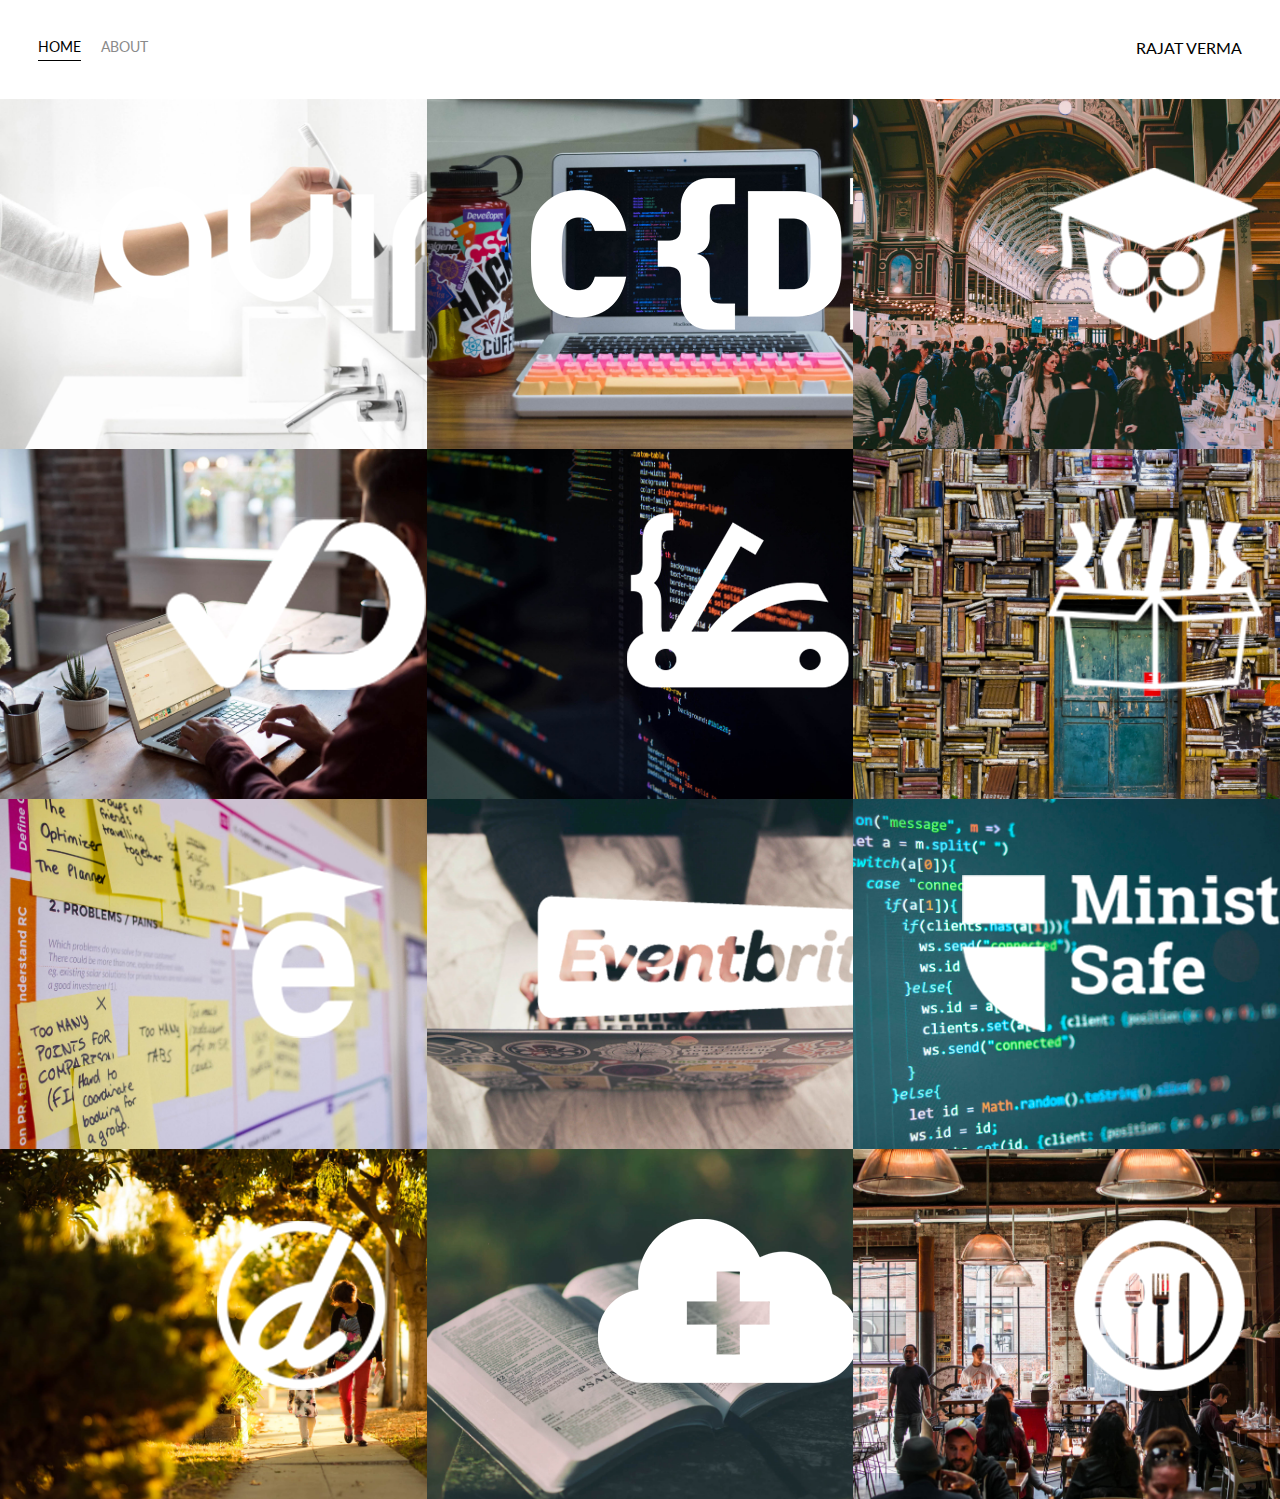
<file: index.html>
<!DOCTYPE html>
<html lang="en" dir="ltr">

<head>
    <meta charset="utf-8">
    <title>PortFolio</title>
    <link rel="preconnect" href="https://fonts.gstatic.com">
    <link href="https://fonts.googleapis.com/css2?family=Lato&display=swap" rel="stylesheet">
    <link rel="stylesheet" href="style.css">
</head>

<body>
<div class="container">
    <div class="nav-wrapper">
        <div class="left-side">
            <div class="nav-link-wrapper active-nav-link">
                <a href="index.html">Home</a>
            </div>

            <div class="nav-link-wrapper">
                <a href="about.html">About</a>
            </div>
        </div>
        
        <div class="right-side">
            <div class="brand">
                <div>RAJAT VERMA</div>
            </div>   
        </div>
    </div>

    <div class="content-wrapper">
        <div class="portfolio-items-wrapper">
            
            <div class="portfolio-item-wrapper">
                <div class="portfolio-img-background" style="background-image:url(images/portfolio1.jpg)"></div>
                
                <div class="img-text-wrapper">
                    <div class="log-wrapper">
                        <img src="images/logos/quip.png">
                    </div>

                    <div class="subtitle">
                        I built athe Quip Ecommerce platform, named a Top 25 Invention by Time Magazine in 2006.
                    </div>
                </div>    
            </div>
            
            <div class="portfolio-item-wrapper">
                <div class="portfolio-img-background" style="background-image:url(images/portfolio2.jpg)"></div>
                
                <div class="img-text-wrapper">
                    <div class="log-wrapper">
                        <img src="images/logos/crondose.png">
                    </div>

                    <div class="subtitle">
                        I built athe Quip Ecommerce platform, named a Top 25 Invention by Time Magazine in 2007.
                    </div>
                </div>    
            </div>

            <div class="portfolio-item-wrapper">
                <div class="portfolio-img-background" style="background-image:url(images/portfolio3.jpg)"></div>
                
                <div class="img-text-wrapper">
                    <div class="log-wrapper">
                        <img src="images/logos/dailysmarty.png">
                    </div>

                    <div class="subtitle">
                        I built athe Quip Ecommerce platform, named a Top 25 Invention by Time Magazine in 2008.
                    </div>
                </div>    
            </div>

            <div class="portfolio-item-wrapper">
                <div class="portfolio-img-background" style="background-image:url(images/portfolio4.jpg)"></div>
                
                <div class="img-text-wrapper">
                    <div class="log-wrapper">
                        <img src="images/logos/dashtrack.png">
                    </div>

                    <div class="subtitle">
                        I built athe Quip Ecommerce platform, named a Top 25 Invention by Time Magazine in 2009.
                    </div>
                </div>    
            </div>

            <div class="portfolio-item-wrapper">
                <div class="portfolio-img-background" style="background-image:url(images/portfolio5.jpg)"></div>
                
                <div class="img-text-wrapper">
                    <div class="log-wrapper">
                        <img src="images/logos/devcamp.png">
                    </div>

                    <div class="subtitle">
                        I built athe Quip Ecommerce platform, named a Top 25 Invention by Time Magazine in 2010.
                    </div>
                </div>    
            </div>

            <div class="portfolio-item-wrapper">
                <div class="portfolio-img-background" style="background-image:url(images/portfolio6.jpg)"></div>
                
                <div class="img-text-wrapper">
                    <div class="log-wrapper">
                        <img src="images/logos/devtrunk.png">
                    </div>

                    <div class="subtitle">
                        I built athe Quip Ecommerce platform, named a Top 25 Invention by Time Magazine in 2011.
                    </div>
                </div>    
            </div>

            <div class="portfolio-item-wrapper">
                <div class="portfolio-img-background" style="background-image:url(images/portfolio7.jpg)"></div>
                
                <div class="img-text-wrapper">
                    <div class="log-wrapper">
                        <img src="images/logos/edutechional.png">
                    </div>

                    <div class="subtitle">
                        I built athe Quip Ecommerce platform, named a Top 25 Invention by Time Magazine in 2012.
                    </div>
                </div>    
            </div>

            <div class="portfolio-item-wrapper">
                <div class="portfolio-img-background" style="background-image:url(images/portfolio8.jpg)"></div>
                
                <div class="img-text-wrapper">
                    <div class="log-wrapper">
                        <img src="images/logos/eventbrite.png">
                    </div>

                    <div class="subtitle">
                        I built athe Quip Ecommerce platform, named a Top 25 Invention by Time Magazine in 2013.
                    </div>
                </div>    
            </div>

            <div class="portfolio-item-wrapper">
                <div class="portfolio-img-background" style="background-image:url(images/portfolio9.jpg)"></div>
                
                <div class="img-text-wrapper">
                    <div class="log-wrapper">
                        <img src="images/logos/ministry-safe.png">
                    </div>

                    <div class="subtitle">
                        I built athe Quip Ecommerce platform, named a Top 25 Invention by Time Magazine in 2014.
                    </div>
                </div>    
            </div>

            <div class="portfolio-item-wrapper">
                <div class="portfolio-img-background" style="background-image:url(images/portfolio10.jpg)"></div>
                
                <div class="img-text-wrapper">
                    <div class="log-wrapper">
                        <img src="images/logos/open-devos.png">
                    </div>

                    <div class="subtitle">
                        I built athe Quip Ecommerce platform, named a Top 25 Invention by Time Magazine in 2015.
                    </div>
                </div>    
            </div>

            <div class="portfolio-item-wrapper">
                <div class="portfolio-img-background" style="background-image:url(images/portfolio11.jpg)"></div>
                
                <div class="img-text-wrapper">
                    <div class="log-wrapper">
                        <img src="images/logos/shop-hacker.png">
                    </div>

                    <div class="subtitle">
                        I built athe Quip Ecommerce platform, named a Top 25 Invention by Time Magazine in 2016.
                    </div>
                </div>    
            </div>

            <div class="portfolio-item-wrapper">
                <div class="portfolio-img-background" style="background-image:url(images/portfolio12.jpg)"></div>
                
                <div class="img-text-wrapper">
                    <div class="log-wrapper">
                        <img src="images/logos/toastability.png">
                    </div>

                    <div class="subtitle">
                        I built athe Quip Ecommerce platform, named a Top 25 Invention by Time Magazine in 2017.
                    </div>
                </div>    
            </div>

        </div>
    </div>
</div>

</body>
<script>
    const portfolioItems = document.querySelectorAll('.portfolio-item-wrapper');

    portfolioItems.forEach(portfolioItem => 
    {
        portfolioItem.addEventListener('mouseover', () => 
        {
           portfolioItem.childNodes[1].classList.add('img-darken');
        })

        portfolioItem.addEventListener('mouseout', () => 
        {    
            portfolioItem.childNodes[1].classList.remove('img-darken');
        })
    })

</script>
</html>
</file>
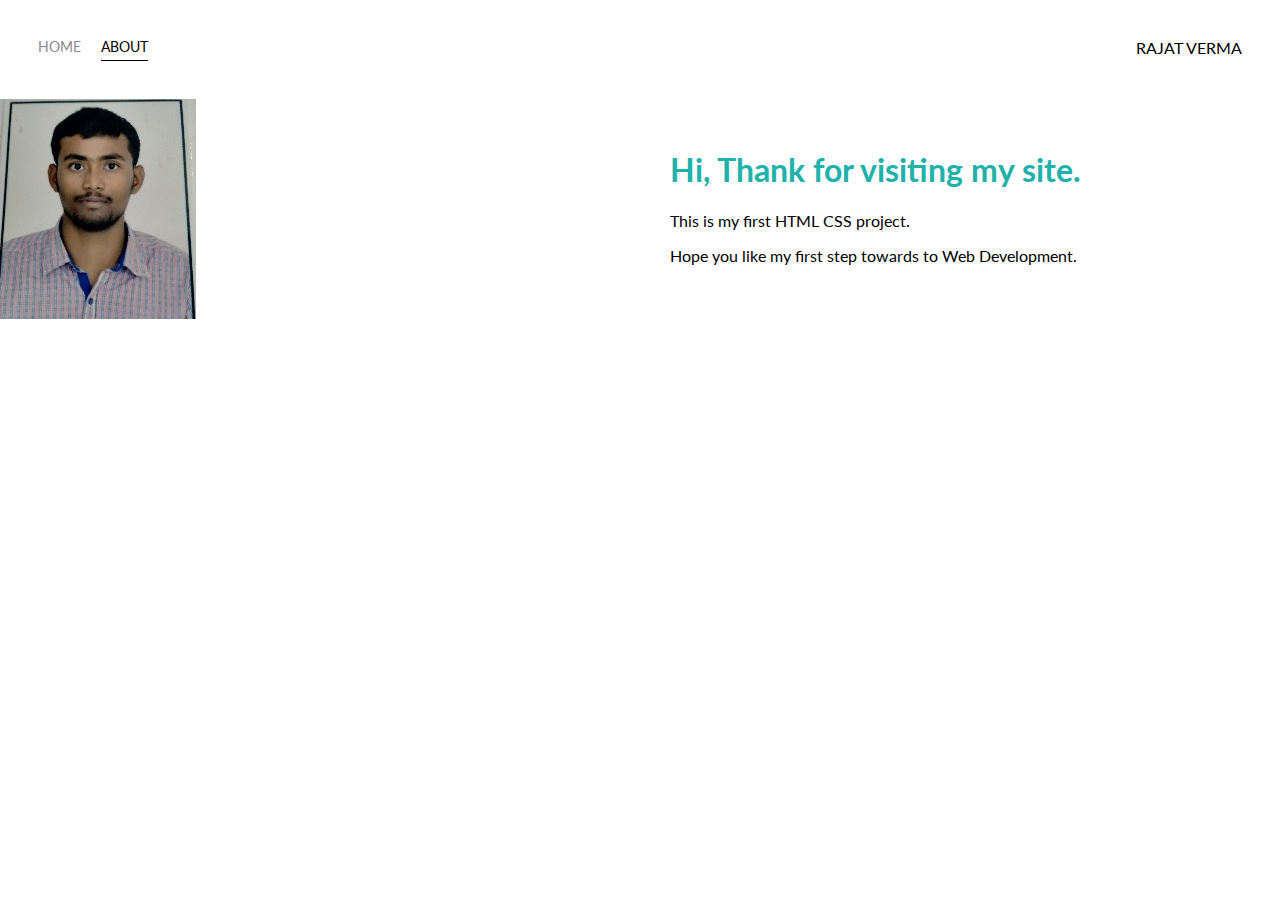
<file: about.html>
<!DOCTYPE html>
<html lang="en" dir="ltr">

<head>
    <meta charset="utf-8">
    <title>About</title>
    <link rel="preconnect" href="https://fonts.gstatic.com">
    <link href="https://fonts.googleapis.com/css2?family=Lato&display=swap" rel="stylesheet">
    <link rel="stylesheet" href="style.css">
</head>

<body>
<div class="container">
    <div class="nav-wrapper">
        <div class="left-side">
            <div class="nav-link-wrapper">
                <a href="index.html">Home</a>
            </div>

            <div class="nav-link-wrapper active-nav-link">
                <a href="about.html">About</a>
            </div>
        </div>
        
        <div class="right-side">
            <div class="brand">
                <div>RAJAT VERMA</div>
            </div>   
        </div>
    </div>

    <div class="content-wrapper">
        <div class="two-column-wrapper">
            <div class="profile-image-wrapper">
                <img src="images/profile.jpg" alt="">
            </div>
            
            <div class="profile-content-wrapper">
                <h1>Hi, Thank for visiting my site.</h1>

                <p>This is my first HTML CSS project.</p>

                <p>Hope you like my first step towards to Web Development.</p>
            </div>
        </div>
    </div>

</div>

</body>

</html>
</file>
<file: style.css>
/* Master Styles */

body
{
    margin: 0px;
    font-family: "Lato", sans-serif;
}

.container
{
    display: grid;
    grid-template-columns: 1fr;
}

/* Nav Styles */

.nav-wrapper
{
    display: flex;
    justify-content: space-between;
    padding: 38px;
}

.left-side
{
    display: flex;
}

.nav-wrapper > .left-side > div
{
    margin-right: 20px;
    font-size: 0.9em;
    text-transform: uppercase;
}

.nav-link-wrapper
{
    height: 22px;
    border-bottom: 1px solid transparent;
    transition: border-bottom 0.5s;
}

.nav-link-wrapper a
{
    color: #8a8a8a;
    text-decoration: none;
    transform: color 0.5s;
}

.nav-link-wrapper:hover
{
    border-bottom: 1px solid black;
}

.nav-link-wrapper a:hover
{
    color: black;
}

.active-nav-link
{
    border-bottom: 1px solid black;
}

.active-nav-link a
{
    color: black !important;
}

/* PortFolio Styles */

.portfolio-items-wrapper
{
    display: grid;
    grid-template-columns: 1fr 1fr 1fr;
}

.portfolio-item-wrapper
{
    position: relative;
}

.portfolio-img-background
{
    height: 350px;
    width: 100%;
    background-size: cover;
    background-position: center;
    background-repeat: no-repeat;
}

.img-text-wrapper
{
    position: absolute;
    top: 0;
    display: flex;
    flex-direction: column;
    justify-content: center;
    align-items: center;
    height: 100%;
    text-align: center;
    padding-left: 100px;
    padding-right: 100px;
}

.logo-wrapper img
{
    width: 50%;
    margin-bottom: 20px;
}

/* Needs to be more specific with selector */

.img-text-wrapper .subtitle
{
    transition: 1s;
    font-weight: 600;
    color: transparent;
}

.img-text-wrapper:hover .subtitle
{
    font-weight: 600;
    color: lightseagreen;
}

.img-darken
{
    transition: 1s;
    filter: brightness(10%);
}

/* about page styles */

.two-column-wrapper
{
    display: grid;
    grid-template-columns: 1fr 1fr;
}

.profile-image-wrapper img
{
    width = 100%;
}

.profile-content-wrapper
{
    padding: 30px;
}

.profile-content-wrapper h1
{
    color: lightseagreen;
}
</file>
